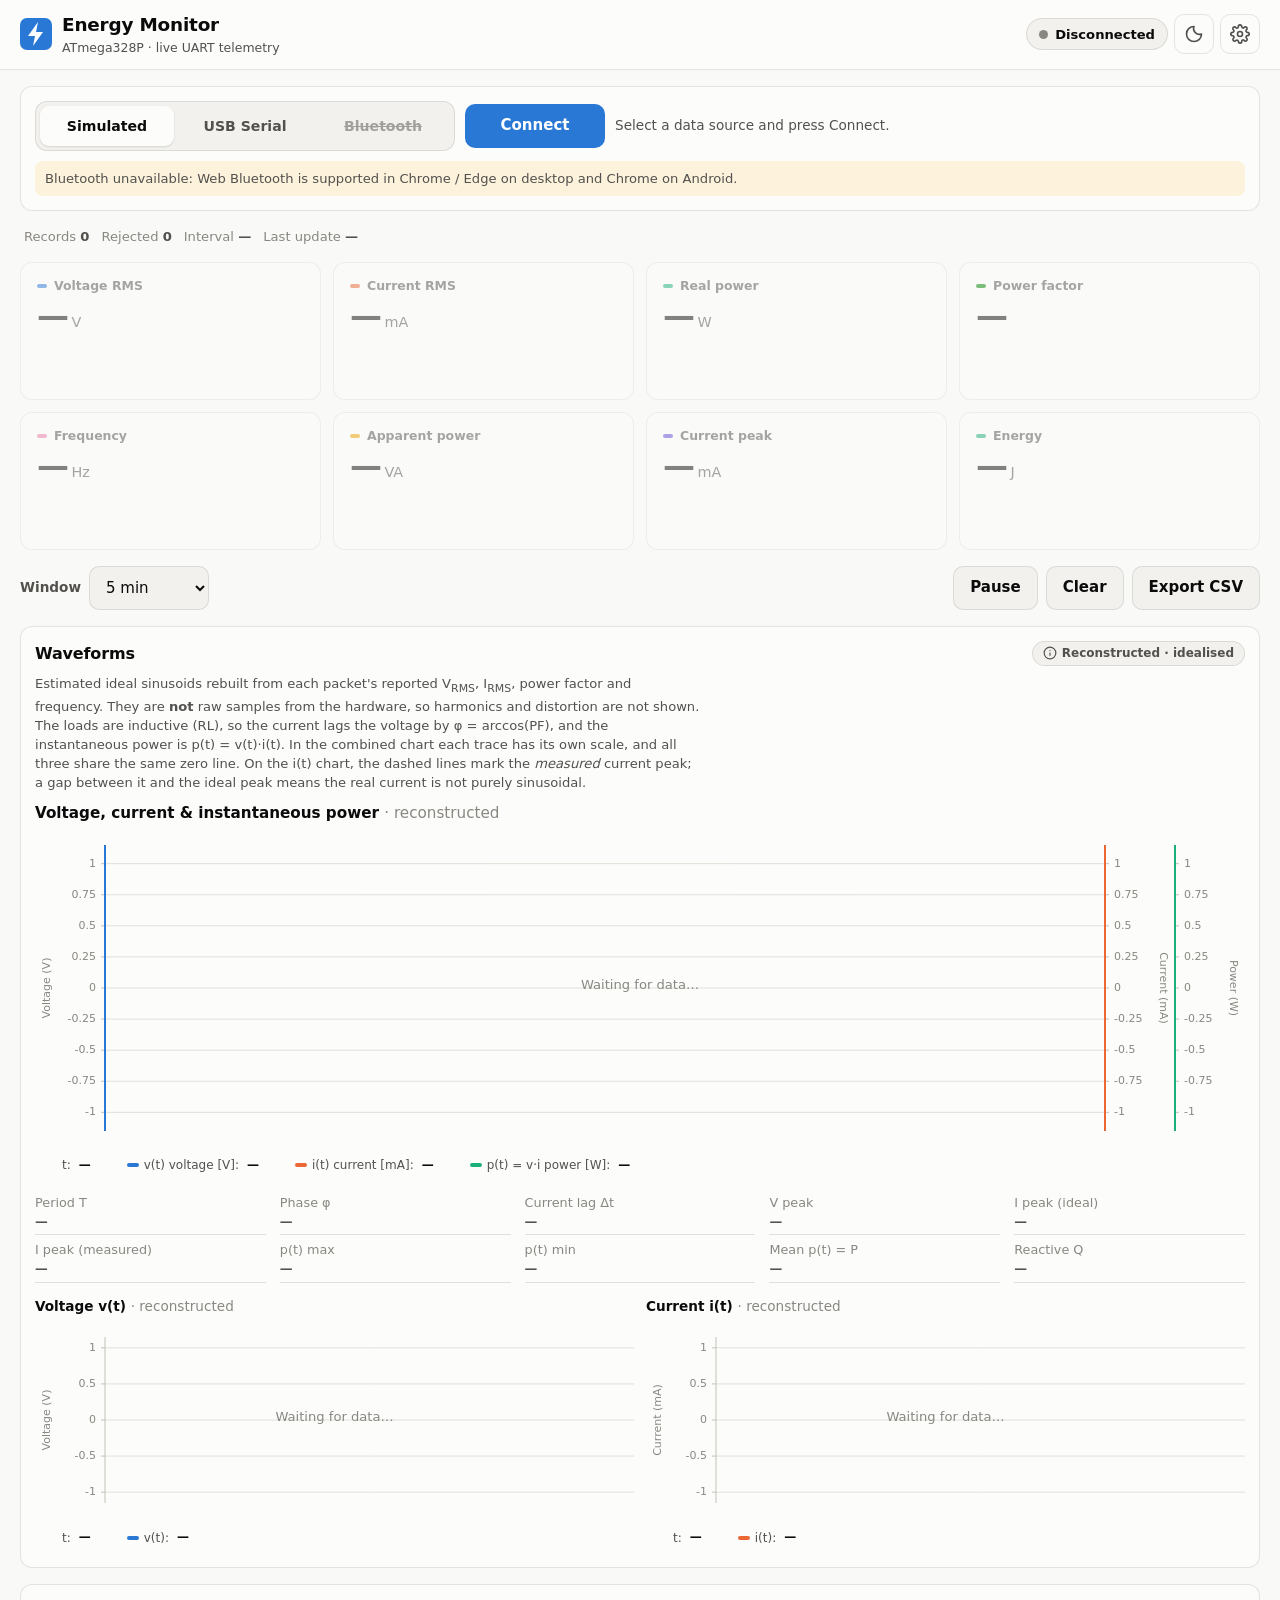
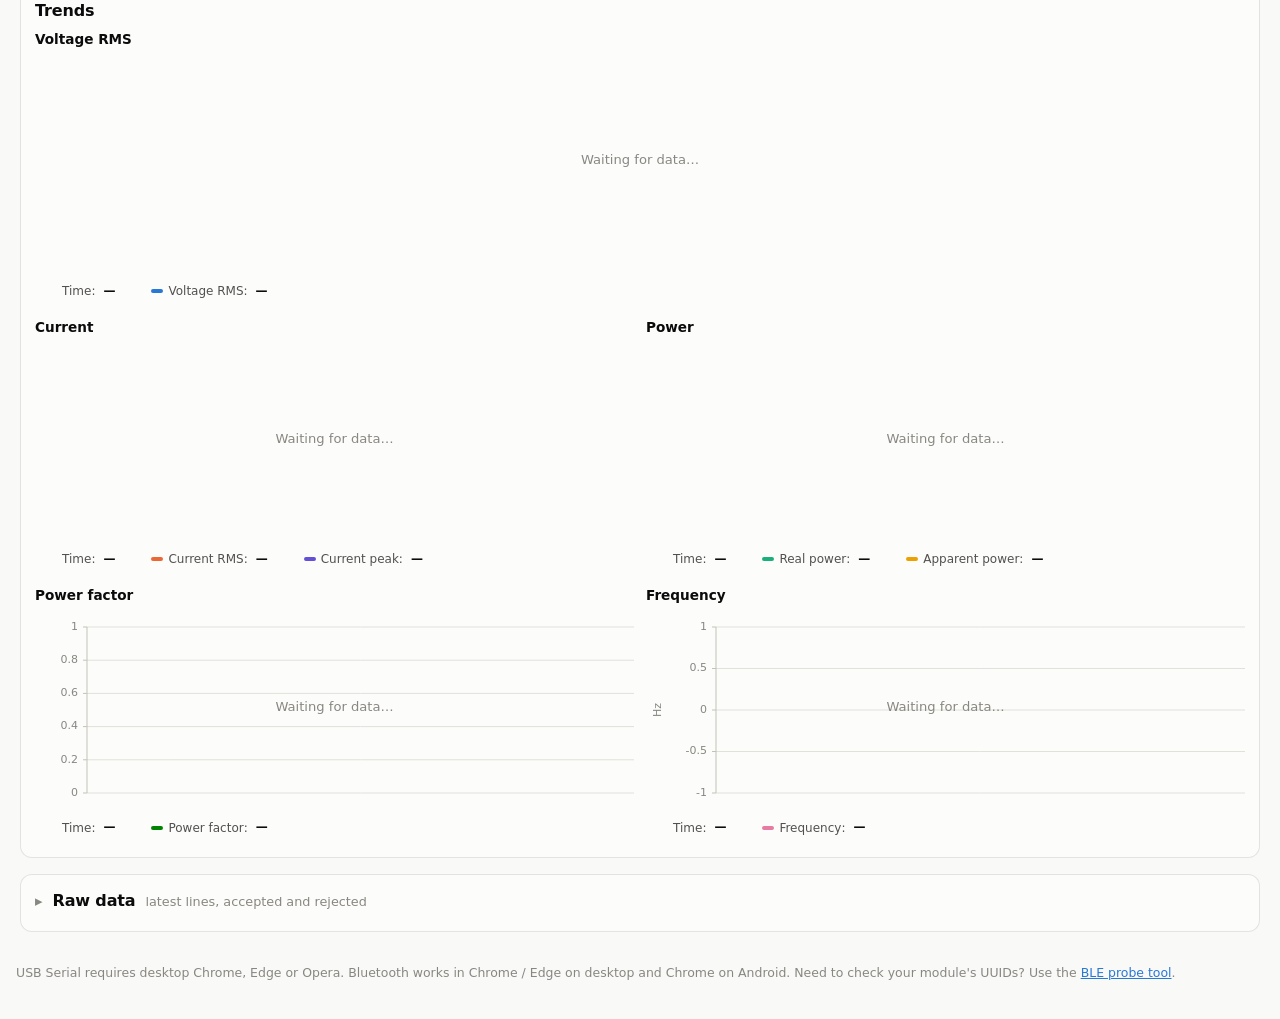
<file: index.html>
<!doctype html>
<html lang="en">
<head>
  <meta charset="utf-8">
  <meta name="viewport" content="width=device-width, initial-scale=1, viewport-fit=cover">
  <meta name="description" content="Real-time dashboard for an ATmega328P energy monitor over USB serial or Bluetooth LE.">
  <meta name="theme-color" content="#0d0d0d" media="(prefers-color-scheme: dark)">
  <meta name="theme-color" content="#f9f9f7" media="(prefers-color-scheme: light)">
  <title>Energy Monitor Dashboard</title>
  <link rel="icon" href="data:image/svg+xml,<svg xmlns='http://www.w3.org/2000/svg' viewBox='0 0 32 32'><rect width='32' height='32' rx='7' fill='%232a78d6'/><path d='M18 4 8 18h7l-2 10 10-14h-7z' fill='white'/></svg>">
  <link rel="stylesheet" href="vendor/uplot/uPlot.min.css">
  <link rel="stylesheet" href="css/styles.css">
  <!-- Apply the saved theme before first paint to avoid a flash. -->
  <script>
    try {
      const t = JSON.parse(localStorage.getItem('em-dashboard-settings') || '{}').theme;
      if (t === 'light' || t === 'dark') document.documentElement.dataset.theme = t;
    } catch {}
  </script>
</head>
<body>
  <header class="app-header">
    <div class="brand">
      <svg class="brand-mark" viewBox="0 0 32 32" aria-hidden="true"><rect width="32" height="32" rx="7"/><path d="M18 4 8 18h7l-2 10 10-14h-7z"/></svg>
      <div>
        <h1>Energy Monitor</h1>
        <p class="subtitle">ATmega328P · live UART telemetry</p>
      </div>
    </div>
    <div class="header-actions">
      <div id="status" class="status-pill" data-state="disconnected" role="status" aria-live="polite">
        <span class="status-dot" aria-hidden="true"></span>
        <span class="status-text">Disconnected</span>
      </div>
      <button id="theme-toggle" class="icon-btn" type="button" aria-label="Toggle light/dark theme" title="Toggle theme">
        <svg viewBox="0 0 24 24" aria-hidden="true"><path d="M12 3a9 9 0 1 0 9 9 7 7 0 0 1-9-9z"/></svg>
      </button>
      <button id="settings-open" class="icon-btn" type="button" aria-label="Settings" title="Settings">
        <svg viewBox="0 0 24 24" aria-hidden="true"><circle cx="12" cy="12" r="3"/><path d="M19.4 15a1.7 1.7 0 0 0 .3 1.8l.1.1a2 2 0 1 1-2.8 2.8l-.1-.1a1.7 1.7 0 0 0-1.8-.3 1.7 1.7 0 0 0-1 1.5V21a2 2 0 1 1-4 0v-.1a1.7 1.7 0 0 0-1.1-1.5 1.7 1.7 0 0 0-1.8.3l-.1.1a2 2 0 1 1-2.8-2.8l.1-.1a1.7 1.7 0 0 0 .3-1.8 1.7 1.7 0 0 0-1.5-1H3a2 2 0 1 1 0-4h.1a1.7 1.7 0 0 0 1.5-1.1 1.7 1.7 0 0 0-.3-1.8l-.1-.1a2 2 0 1 1 2.8-2.8l.1.1a1.7 1.7 0 0 0 1.8.3H9a1.7 1.7 0 0 0 1-1.5V3a2 2 0 1 1 4 0v.1a1.7 1.7 0 0 0 1 1.5 1.7 1.7 0 0 0 1.8-.3l.1-.1a2 2 0 1 1 2.8 2.8l-.1.1a1.7 1.7 0 0 0-.3 1.8V9a1.7 1.7 0 0 0 1.5 1H21a2 2 0 1 1 0 4h-.1a1.7 1.7 0 0 0-1.5 1z"/></svg>
      </button>
    </div>
  </header>

  <main class="app-main">
    <!-- Connection -->
    <section class="panel connection" aria-label="Connection">
      <div class="source-picker" role="radiogroup" aria-label="Data source">
        <label class="seg"><input type="radio" name="source" value="simulated" checked><span>Simulated</span></label>
        <label class="seg"><input type="radio" name="source" value="serial"><span>USB Serial</span></label>
        <label class="seg"><input type="radio" name="source" value="bluetooth"><span>Bluetooth</span></label>
      </div>
      <button id="connect-btn" class="btn btn-primary" type="button">Connect</button>
      <p id="connection-message" class="connection-message">Select a data source and press Connect.</p>
      <p id="ble-filter-note" class="filter-note" hidden>
        <span id="ble-filter-text"></span>
        <button id="ble-filter-edit" type="button" class="link-btn">Change filter</button>
      </p>
      <p id="support-note" class="support-note" hidden></p>
    </section>

    <!-- Link quality -->
    <section class="link-stats" aria-label="Link statistics">
      <div><span class="k">Records</span> <span id="stat-received" class="v">0</span></div>
      <div><span class="k">Rejected</span> <span id="stat-rejected" class="v">0</span></div>
      <div><span class="k">Interval</span> <span id="stat-interval" class="v">—</span></div>
      <div><span class="k">Last update</span> <span id="stat-age" class="v">—</span></div>
      <div id="stat-warning" class="stat-warning" hidden></div>
    </section>

    <!-- Live readings -->
    <section id="cards" class="cards" aria-label="Live measurements"></section>

    <!-- One control row scoping every chart below -->
    <section class="toolbar" aria-label="Chart controls">
      <div class="toolbar-group">
        <label for="window-select" class="toolbar-label">Window</label>
        <select id="window-select"></select>
      </div>
      <div class="toolbar-group">
        <button id="pause-btn" class="btn" type="button" aria-pressed="false">Pause</button>
        <button id="clear-btn" class="btn" type="button">Clear</button>
        <button id="export-btn" class="btn" type="button">Export CSV</button>
      </div>
    </section>

    <!-- Reconstructed waveforms -->
    <section class="panel waveforms" aria-labelledby="wave-title">
      <div class="panel-head">
        <h2 id="wave-title">Waveforms</h2>
        <span class="badge" title="Calculated from reported values, not sampled from the hardware">
          <svg viewBox="0 0 24 24" aria-hidden="true"><circle cx="12" cy="12" r="10"/><path d="M12 16v-4M12 8h.01"/></svg>
          Reconstructed · idealised
        </span>
      </div>
      <p class="panel-note">
        Estimated ideal sinusoids rebuilt from each packet's reported V<sub>RMS</sub>, I<sub>RMS</sub>, power factor
        and frequency. They are <strong>not</strong> raw samples from the hardware, so harmonics and distortion are not shown.
        The loads are inductive (RL), so the current lags the voltage by φ = arccos(PF), and the instantaneous
        power is p(t) = v(t)·i(t). In the combined chart each trace has its own scale, and all three share the same zero line. On the i(t) chart, the dashed lines mark the <em>measured</em> current peak; a gap
        between it and the ideal peak means the real current is not purely sinusoidal.
      </p>
      <figure class="chart-card chart-primary">
        <figcaption>Voltage, current &amp; instantaneous power <span class="muted">· reconstructed</span></figcaption>
        <div id="wave-combined" class="chart" data-height-sm="260" data-height="320"></div>
      </figure>
      <dl id="wave-facts" class="wave-facts"></dl>
      <div class="wave-grid">
        <figure class="chart-card">
          <figcaption>Voltage v(t) <span class="muted">· reconstructed</span></figcaption>
          <div id="wave-v" class="chart" data-height-sm="170" data-height="200"></div>
        </figure>
        <figure class="chart-card">
          <figcaption>Current i(t) <span class="muted">· reconstructed</span></figcaption>
          <div id="wave-i" class="chart" data-height-sm="170" data-height="200"></div>
        </figure>
      </div>
    </section>

    <!-- Trends -->
    <section class="panel" aria-labelledby="trend-title">
      <div class="panel-head">
        <h2 id="trend-title">Trends</h2>
        <span id="paused-badge" class="badge badge-warning" hidden>
          <svg viewBox="0 0 24 24" aria-hidden="true"><path d="M8 5v14M16 5v14"/></svg>
          Paused · recording continues
        </span>
      </div>
      <div id="trend-grid" class="trend-grid"></div>
    </section>

    <!-- Raw data -->
    <details class="panel raw-log">
      <summary><h2>Raw data</h2><span class="muted">latest lines, accepted and rejected</span></summary>
      <ol id="raw-log" class="raw-lines"></ol>
    </details>
  </main>

  <footer class="app-footer">
    <p>
      USB Serial requires desktop Chrome, Edge or Opera. Bluetooth works in Chrome / Edge on desktop and Chrome on Android.
      Need to check your module's UUIDs? Use the <a href="tools/ble-probe.html">BLE probe tool</a>.
    </p>
  </footer>

  <!-- Settings -->
  <dialog id="settings-dialog" class="dialog">
    <form id="settings-form" method="dialog">
      <h2>Settings</h2>

      <fieldset>
        <legend>USB Serial</legend>
        <label>Baud rate
          <select name="baudRate"></select>
        </label>
      </fieldset>

      <fieldset>
        <legend>Bluetooth LE (AT-09 / HM-10)</legend>
        <label>Service UUID
          <input name="bleServiceUuid" autocomplete="off" spellcheck="false" placeholder="ffe0">
        </label>
        <label>Characteristic UUID
          <input name="bleCharacteristicUuid" autocomplete="off" spellcheck="false" placeholder="ffe1">
        </label>
        <label>Device name filter
          <input name="bleNamePrefix" autocomplete="off" spellcheck="false" placeholder="blank = show all nearby devices">
        </label>
        <p class="hint">Only devices whose name starts with this are listed (case-sensitive). AT-09 modules
          are usually <code>BT05</code>; separate several with commas, e.g. <code>BT05, MLT-BT05</code>.
          If you renamed the module with <code>AT+NAME</code>, enter the new name here.</p>
        <label class="check">
          <input type="checkbox" name="bleMatchService">
          Also list any device advertising the service UUID
        </label>
        <p class="hint">16-bit (<code>ffe0</code>, <code>0xFFE0</code>) or full 128-bit UUIDs are accepted.
          Verify yours with the <a href="tools/ble-probe.html">BLE probe tool</a>.</p>
      </fieldset>

      <p id="settings-error" class="form-error" role="alert"></p>

      <div class="dialog-actions">
        <button type="button" id="settings-reset" class="btn">Reset defaults</button>
        <span class="spacer"></span>
        <button value="cancel" formnovalidate class="btn">Cancel</button>
        <button value="save" id="settings-save" class="btn btn-primary">Save</button>
      </div>
    </form>
  </dialog>

  <script src="vendor/uplot/uPlot.iife.min.js"></script>
  <script type="module" src="js/main.js"></script>
</body>
</html>
</file>
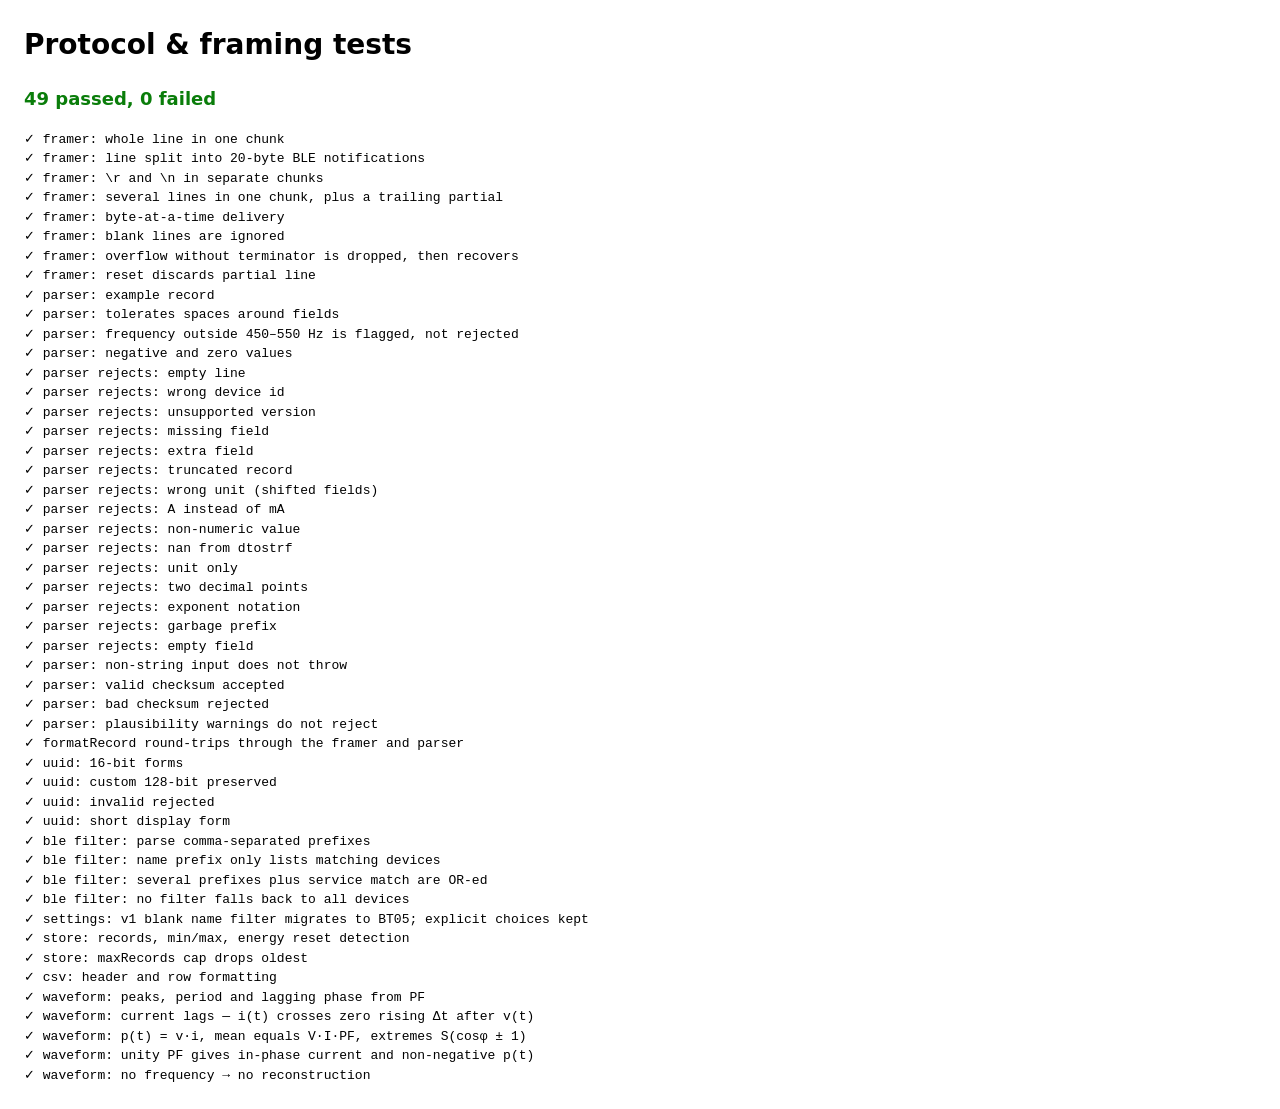
<file: tests/index.html>
<!doctype html>
<html lang="en">
<head>
  <meta charset="utf-8">
  <meta name="viewport" content="width=device-width, initial-scale=1">
  <title>Protocol tests</title>
  <style>
    body { font: 14px/1.5 system-ui, sans-serif; margin: 24px; }
    #summary { font-size: 18px; font-weight: 600; }
    #summary[data-result="pass"] { color: #0a7d0a; }
    #summary[data-result="fail"] { color: #c62828; }
    ul { list-style: none; padding: 0; font-family: ui-monospace, Consolas, monospace; font-size: 13px; }
    .fail { color: #c62828; font-weight: 600; }
  </style>
</head>
<body>
  <h1>Protocol &amp; framing tests</h1>
  <p id="summary">Running…</p>
  <ul id="results"></ul>
  <script type="module" src="tests.js"></script>
</body>
</html>
</file>
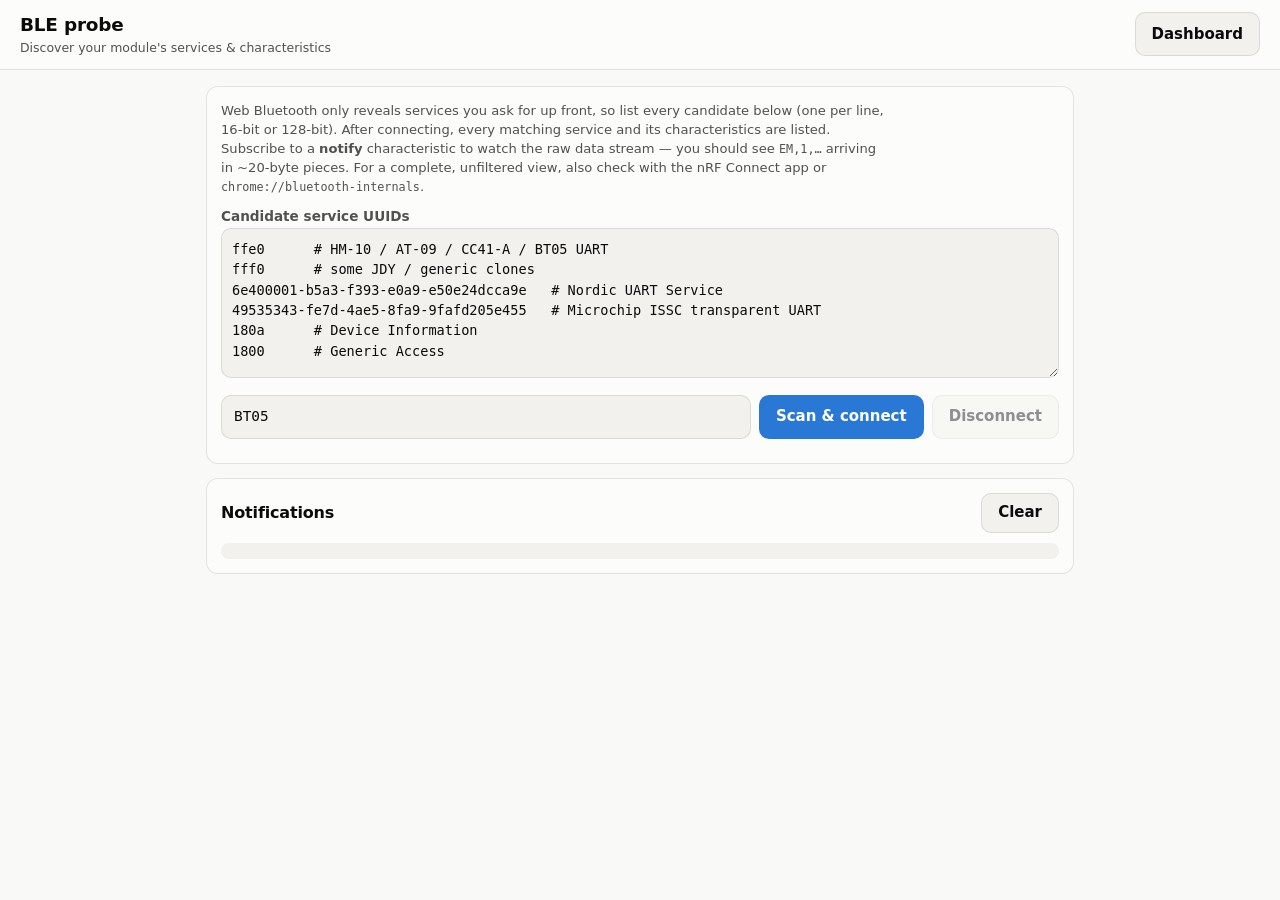
<file: tools/ble-probe.html>
<!doctype html>
<html lang="en">
<head>
  <meta charset="utf-8">
  <meta name="viewport" content="width=device-width, initial-scale=1, viewport-fit=cover">
  <title>BLE probe — Energy Monitor</title>
  <link rel="stylesheet" href="../css/styles.css">
  <style>
    .probe { max-width: 900px; margin: 0 auto; padding: 16px; display: grid; gap: 14px; }
    .probe textarea { width: 100%; min-height: 150px; font: 0.85rem/1.5 var(--mono); padding: 10px; border-radius: 10px;
      border: 1px solid var(--border); background: var(--surface-2); color: var(--text-1); }
    .probe .row { display: flex; gap: 8px; flex-wrap: wrap; }
    .svc { border: 1px solid var(--border); border-radius: 10px; padding: 10px 12px; background: var(--surface-2); }
    .svc h3 { margin: 0 0 6px; font: 600 0.9rem var(--mono); overflow-wrap: anywhere; }
    .chr { display: grid; grid-template-columns: 1fr auto; gap: 6px 10px; align-items: center; padding: 6px 0; border-top: 1px solid var(--grid); }
    .chr code { overflow-wrap: anywhere; }
    .props { font-size: 0.78rem; color: var(--text-2); }
    .hit { box-shadow: inset 3px 0 0 var(--good); padding-left: 8px; }
    #log { max-height: 340px; }
    .probe .btn { min-height: 40px; }
  </style>
</head>
<body>
  <header class="app-header">
    <div class="brand">
      <div><h1>BLE probe</h1><p class="subtitle">Discover your module's services &amp; characteristics</p></div>
    </div>
    <a class="btn" href="../index.html" style="display:inline-grid;place-items:center;text-decoration:none">Dashboard</a>
  </header>

  <main class="probe">
    <section class="panel">
      <p class="panel-note">
        Web Bluetooth only reveals services you ask for up front, so list every candidate below
        (one per line, 16-bit or 128-bit). After connecting, every matching service and its characteristics are
        listed. Subscribe to a <strong>notify</strong> characteristic to watch the raw data stream — you should see
        <code>EM,1,…</code> arriving in ~20-byte pieces. For a complete, unfiltered view, also check with the
        nRF Connect app or <code>chrome://bluetooth-internals</code>.
      </p>
      <label class="toolbar-label" for="candidates">Candidate service UUIDs</label>
      <textarea id="candidates" spellcheck="false">ffe0      # HM-10 / AT-09 / CC41-A / BT05 UART
fff0      # some JDY / generic clones
6e400001-b5a3-f393-e0a9-e50e24dcca9e   # Nordic UART Service
49535343-fe7d-4ae5-8fa9-9fafd205e455   # Microchip ISSC transparent UART
180a      # Device Information
1800      # Generic Access</textarea>
      <div class="row" style="margin-top:10px">
        <input id="prefix" value="BT05" placeholder="Name filter, e.g. BT05 (blank = all devices)" style="flex:1;min-width:200px" spellcheck="false" autocomplete="off">
        <button id="scan" class="btn btn-primary" type="button">Scan &amp; connect</button>
        <button id="disc" class="btn" type="button" disabled>Disconnect</button>
      </div>
      <p id="msg" class="connection-message" style="margin-top:10px"></p>
    </section>

    <section id="services" class="panel" hidden>
      <h2 style="margin-bottom:10px">Discovered services</h2>
      <div id="svc-list" style="display:grid;gap:10px"></div>
    </section>

    <section class="panel">
      <div class="panel-head"><h2>Notifications</h2><button id="clear" class="btn" type="button">Clear</button></div>
      <ol id="log" class="raw-lines"></ol>
    </section>
  </main>

  <script type="module" src="ble-probe.js"></script>
</body>
</html>
</file>
<file: css/styles.css>
/* ==========================================================================
   Energy Monitor dashboard
   Mobile-first: base styles target phones; media queries add columns as the
   viewport grows. Colours are role tokens so light/dark swap in one place.
   ========================================================================== */

:root {
  color-scheme: light;
  --page:        #f9f9f7;
  --surface:     #fcfcfb;
  --surface-2:   #f2f1ed;
  --text-1:      #0b0b0b;
  --text-2:      #52514e;
  --muted:       #898781;
  --grid:        #e1e0d9;
  --axis:        #c3c2b7;
  --border:      rgba(11, 11, 11, 0.10);
  --accent:      #2a78d6;
  --accent-ink:  #ffffff;

  /* Series — one colour per quantity, used everywhere that quantity appears.
     Every set that shares a chart (v/i/p, I_rms/I_peak, P/S) is validated for CVD separation. */
  --s-voltage:      #2a78d6;
  --s-current:      #eb6834;
  --s-current-peak: #6250d6;
  --s-power:        #1baf7a;
  --s-apparent:     #eda100;
  --s-pf:           #008300;
  --s-frequency:    #e87ba4;
  --s-energy:       #1baf7a;

  /* Status — reserved for state, always paired with a label. */
  --good:     #0ca30c;
  --warning:  #fab219;
  --critical: #d03b3b;

  --radius: 12px;
  --gap: 12px;
  --font: system-ui, -apple-system, "Segoe UI", Roboto, sans-serif;
  --mono: ui-monospace, "Cascadia Mono", "SF Mono", Consolas, monospace;
}

@media (prefers-color-scheme: dark) {
  :root:where(:not([data-theme="light"])) {
    color-scheme: dark;
    --page:      #0d0d0d;
    --surface:   #1a1a19;
    --surface-2: #232321;
    --text-1:    #f0efec;
    --text-2:    #c3c2b7;
    --muted:     #898781;
    --grid:      #2c2c2a;
    --axis:      #383835;
    --border:    rgba(255, 255, 255, 0.10);
    --accent:    #3987e5;
    --s-voltage:      #3987e5;
    --s-current:      #d95926;
    --s-current-peak: #9085e9;
    --s-power:        #199e70;
    --s-apparent:     #c98500;
    --s-pf:           #008300;
    --s-frequency:    #d55181;
    --s-energy:       #199e70;
  }
}

:root[data-theme="dark"] {
  color-scheme: dark;
  --page:      #0d0d0d;
  --surface:   #1a1a19;
  --surface-2: #232321;
  --text-1:    #f0efec;
  --text-2:    #c3c2b7;
  --muted:     #898781;
  --grid:      #2c2c2a;
  --axis:      #383835;
  --border:    rgba(255, 255, 255, 0.10);
  --accent:    #3987e5;
  --s-voltage:      #3987e5;
  --s-current:      #d95926;
  --s-current-peak: #9085e9;
  --s-power:        #199e70;
  --s-apparent:     #c98500;
  --s-pf:           #008300;
  --s-frequency:    #d55181;
  --s-energy:       #199e70;
}

/* --- Base ---------------------------------------------------------------- */

*, *::before, *::after { box-sizing: border-box; }

html { -webkit-text-size-adjust: 100%; }

body {
  margin: 0;
  background: var(--page);
  color: var(--text-1);
  font: 15px/1.45 var(--font);
  min-height: 100vh;
  padding: env(safe-area-inset-top) env(safe-area-inset-right) env(safe-area-inset-bottom) env(safe-area-inset-left);
}

h1, h2 { margin: 0; font-weight: 600; letter-spacing: -0.01em; }
h1 { font-size: 1.15rem; }
h2 { font-size: 1rem; }
a { color: var(--accent); }
code { font-family: var(--mono); font-size: 0.9em; }
.muted { color: var(--muted); font-weight: 400; }
[hidden] { display: none !important; }

svg { fill: none; stroke: currentColor; stroke-width: 2; stroke-linecap: round; stroke-linejoin: round; }

/* --- Header -------------------------------------------------------------- */

.app-header {
  display: flex;
  align-items: center;
  justify-content: space-between;
  gap: var(--gap);
  padding: 12px 14px;
  border-bottom: 1px solid var(--border);
  background: var(--surface);
  position: sticky;
  top: 0;
  z-index: 10;
}

.brand { display: flex; align-items: center; gap: 10px; min-width: 0; }
.brand-mark { width: 32px; height: 32px; flex: none; }
.brand-mark rect { fill: var(--accent); stroke: none; }
.brand-mark path { fill: #fff; stroke: none; }
.subtitle { margin: 0; font-size: 0.78rem; color: var(--text-2); white-space: nowrap; overflow: hidden; text-overflow: ellipsis; }

.header-actions { display: flex; align-items: center; gap: 6px; flex: none; }

.icon-btn {
  display: inline-grid;
  place-items: center;
  width: 40px;
  height: 40px;
  border-radius: 10px;
  border: 1px solid var(--border);
  background: transparent;
  color: var(--text-2);
  cursor: pointer;
}
.icon-btn svg { width: 20px; height: 20px; }
.icon-btn:hover { background: var(--surface-2); color: var(--text-1); }

/* Status: colour + text label, never colour alone. */
.status-pill {
  display: inline-flex;
  align-items: center;
  gap: 7px;
  height: 32px;
  padding: 0 12px;
  border-radius: 999px;
  border: 1px solid var(--border);
  background: var(--surface-2);
  font-size: 0.82rem;
  font-weight: 600;
  white-space: nowrap;
}
.status-dot { width: 9px; height: 9px; border-radius: 50%; background: var(--muted); }
.status-pill[data-state="connected"]  .status-dot { background: var(--good); box-shadow: 0 0 0 3px color-mix(in srgb, var(--good) 25%, transparent); }
.status-pill[data-state="connecting"] .status-dot { background: var(--warning); animation: pulse 1s ease-in-out infinite; }
.status-pill[data-state="stale"]      .status-dot { background: var(--warning); }
.status-pill[data-state="error"]      .status-dot { background: var(--critical); }

@keyframes pulse { 50% { opacity: 0.3; } }

/* --- Layout -------------------------------------------------------------- */

.app-main {
  display: grid;
  gap: var(--gap);
  padding: var(--gap);
  max-width: 1440px;
  margin: 0 auto;
}
/* Grid items default to min-width:auto, which would let a canvas widen the page on phones. */
.app-main > * { min-width: 0; }

.panel {
  background: var(--surface);
  border: 1px solid var(--border);
  border-radius: var(--radius);
  padding: 14px;
}
.panel-head { display: flex; align-items: center; justify-content: space-between; gap: 8px; flex-wrap: wrap; margin-bottom: 8px; }
.panel-note { margin: 0 0 10px; font-size: 0.82rem; color: var(--text-2); max-width: 80ch; }

/* --- Buttons & form controls --------------------------------------------- */

.btn {
  min-height: 44px;
  padding: 0 16px;
  border-radius: 10px;
  border: 1px solid var(--border);
  background: var(--surface-2);
  color: var(--text-1);
  font: inherit;
  font-weight: 600;
  cursor: pointer;
  touch-action: manipulation;
}
.btn:hover:not(:disabled) { filter: brightness(0.97); }
.btn:disabled { opacity: 0.45; cursor: not-allowed; }
.btn-primary { background: var(--accent); border-color: transparent; color: var(--accent-ink); }
.btn-primary[data-mode="disconnect"] { background: var(--surface-2); color: var(--text-1); border-color: var(--border); }
.btn[aria-pressed="true"] { background: color-mix(in srgb, var(--warning) 22%, var(--surface-2)); }

select, input {
  min-height: 44px;
  padding: 0 12px;
  border-radius: 10px;
  border: 1px solid var(--border);
  background: var(--surface-2);
  color: var(--text-1);
  font: inherit;
  width: 100%;
}
input { font-family: var(--mono); font-size: 0.9rem; }
input[aria-invalid="true"] { border-color: var(--critical); }

:focus-visible { outline: 2px solid var(--accent); outline-offset: 2px; }

/* --- Connection ---------------------------------------------------------- */

.connection { display: grid; gap: 10px; }

.source-picker {
  display: grid;
  grid-template-columns: repeat(3, 1fr);
  gap: 4px;
  padding: 4px;
  border-radius: 12px;
  background: var(--surface-2);
  border: 1px solid var(--border);
}
.seg { position: relative; }
.seg input { position: absolute; opacity: 0; inset: 0; min-height: 0; cursor: pointer; }
.seg span {
  display: grid;
  place-items: center;
  min-height: 40px;
  padding: 0 6px;
  border-radius: 9px;
  font-size: 0.88rem;
  font-weight: 600;
  color: var(--text-2);
  text-align: center;
}
.seg input:checked + span { background: var(--surface); color: var(--text-1); box-shadow: 0 1px 2px rgba(0,0,0,0.12); }
.seg input:focus-visible + span { outline: 2px solid var(--accent); }
.seg input:disabled + span { opacity: 0.5; cursor: not-allowed; }
.seg input:checked:disabled + span { opacity: 1; }
.seg input[data-unsupported] + span { text-decoration: line-through; }

.connection-message { margin: 0; font-size: 0.85rem; color: var(--text-2); overflow-wrap: anywhere; }
.connection-message[data-tone="error"] { color: var(--critical); }
.filter-note { margin: 0; font-size: 0.82rem; color: var(--text-2); }
.filter-note .link-btn { margin-left: 8px; }
.filter-note::before { content: ""; display: inline-block; vertical-align: -2px; margin-right: 6px; width: 14px; height: 14px; background: currentColor; opacity: 0.6;
  -webkit-mask: url("data:image/svg+xml,%3Csvg xmlns='http://www.w3.org/2000/svg' viewBox='0 0 24 24' fill='none' stroke='black' stroke-width='2.4' stroke-linecap='round' stroke-linejoin='round'%3E%3Cpath d='M3 5h18l-7 8v6l-4 2v-8z'/%3E%3C/svg%3E") center / contain no-repeat;
          mask: url("data:image/svg+xml,%3Csvg xmlns='http://www.w3.org/2000/svg' viewBox='0 0 24 24' fill='none' stroke='black' stroke-width='2.4' stroke-linecap='round' stroke-linejoin='round'%3E%3Cpath d='M3 5h18l-7 8v6l-4 2v-8z'/%3E%3C/svg%3E") center / contain no-repeat; }
.link-btn { border: 0; padding: 6px 0; background: none; color: var(--accent); font: inherit; font-weight: 600; cursor: pointer; text-decoration: underline; text-underline-offset: 2px; }
.support-note {
  margin: 0;
  font-size: 0.82rem;
  color: var(--text-2);
  padding: 8px 10px;
  border-radius: 8px;
  background: color-mix(in srgb, var(--warning) 14%, transparent);
}

/* --- Link stats ---------------------------------------------------------- */

.link-stats {
  display: grid;
  grid-template-columns: repeat(2, 1fr);
  gap: 6px 12px;
  padding: 0 4px;
  font-size: 0.82rem;
}
.link-stats .k { color: var(--muted); }
.link-stats .v { font-variant-numeric: tabular-nums; font-weight: 600; color: var(--text-2); }
.stat-warning { grid-column: 1 / -1; color: var(--text-2); }
.stat-warning::before { content: "⚠ "; color: var(--warning); }

/* --- Measurement cards --------------------------------------------------- */

.cards {
  display: grid;
  grid-template-columns: repeat(2, minmax(0, 1fr));
  gap: 8px;
}

.card {
  position: relative;
  background: var(--surface);
  border: 1px solid var(--border);
  border-radius: var(--radius);
  padding: 12px 12px 10px;
  min-width: 0;
  transition: opacity 0.3s;
}
.card.stale { opacity: 0.5; }

.card-label {
  display: flex;
  align-items: center;
  gap: 7px;
  font-size: 0.78rem;
  font-weight: 600;
  color: var(--text-2);
  white-space: nowrap;
  overflow: hidden;
  text-overflow: ellipsis;
}
.card-key { width: 10px; height: 4px; border-radius: 2px; flex: none; }

.card-value {
  margin-top: 4px;
  font-size: 1.65rem;
  font-weight: 600;
  line-height: 1.1;
  letter-spacing: -0.02em;
  white-space: nowrap;
}
.card-unit { font-size: 0.9rem; font-weight: 500; color: var(--text-2); margin-left: 3px; letter-spacing: 0; }

.card-sub {
  margin-top: 4px;
  font-size: 0.72rem;
  color: var(--muted);
  font-variant-numeric: tabular-nums;
  white-space: nowrap;
  overflow: hidden;
  text-overflow: ellipsis;
}

.card-spark { display: block; width: 100%; height: 26px; margin-top: 6px; }
.card-spark polyline { stroke: var(--muted); stroke-width: 1.5; fill: none; vector-effect: non-scaling-stroke; }

/* --- Toolbar ------------------------------------------------------------- */

.toolbar {
  display: flex;
  flex-wrap: wrap;
  align-items: center;
  justify-content: space-between;
  gap: 8px;
}
.toolbar-group { display: flex; align-items: center; gap: 8px; flex-wrap: wrap; }
.toolbar-group:last-child { flex: 1 1 100%; }
.toolbar-group:last-child .btn { flex: 1; padding: 0 10px; }
.toolbar-label { font-size: 0.85rem; color: var(--text-2); font-weight: 600; }
.toolbar select { width: auto; min-width: 120px; }

/* --- Badges -------------------------------------------------------------- */

.badge {
  display: inline-flex;
  align-items: center;
  gap: 5px;
  padding: 3px 10px;
  border-radius: 999px;
  font-size: 0.75rem;
  font-weight: 600;
  color: var(--text-2);
  background: var(--surface-2);
  border: 1px solid var(--border);
  white-space: nowrap;
}
.badge svg { width: 14px; height: 14px; }
.badge-warning { background: color-mix(in srgb, var(--warning) 18%, var(--surface-2)); }

/* --- Charts -------------------------------------------------------------- */

.wave-grid, .trend-grid { display: grid; gap: var(--gap); }

.chart-card { margin: 0; min-width: 0; }
.chart-card figcaption { font-size: 0.85rem; font-weight: 600; margin-bottom: 4px; color: var(--text-1); }
.chart { width: 100%; min-width: 0; position: relative; }

.chart-empty {
  position: absolute;
  inset: 0 0 40px 0;
  display: grid;
  place-items: center;
  font-size: 0.82rem;
  color: var(--muted);
  pointer-events: none;
}

.chart-primary { margin-bottom: 14px; }
.chart-primary figcaption { font-size: 0.95rem; }

.wave-facts {
  display: grid;
  grid-template-columns: repeat(auto-fill, minmax(150px, 1fr));
  gap: 6px 14px;
  margin: 0 0 14px;
  font-size: 0.8rem;
}
.wave-facts div { display: flex; justify-content: space-between; gap: 8px; border-bottom: 1px solid var(--grid); padding-bottom: 3px; }
.wave-facts dt { color: var(--muted); }
.wave-facts dd { margin: 0; font-weight: 600; color: var(--text-2); font-variant-numeric: tabular-nums; }

/* uPlot overrides — recessive chrome, legend doubles as the hover readout. */
.uplot { font-family: var(--font); }
.u-legend { font-size: 0.75rem; color: var(--text-2); text-align: left; margin-top: 2px; }
.u-legend .u-series { padding: 2px 6px; }
.u-legend .u-series th { font-weight: 500; }
.u-legend .u-series td { font-variant-numeric: tabular-nums; font-weight: 600; color: var(--text-1); }
.u-legend .u-marker { width: 12px; height: 3px; border-radius: 2px; margin-right: 5px; vertical-align: middle; }
.u-select { background: color-mix(in srgb, var(--accent) 12%, transparent); }

/* --- Raw log ------------------------------------------------------------- */

.raw-log summary { display: flex; align-items: baseline; gap: 10px; cursor: pointer; list-style: none; min-height: 28px; }
.raw-log summary::-webkit-details-marker { display: none; }
.raw-log summary::before { content: "▸"; color: var(--muted); }
.raw-log[open] summary::before { content: "▾"; }
.raw-log summary .muted { font-size: 0.8rem; }

.raw-lines {
  list-style: none;
  margin: 10px 0 0;
  padding: 0;
  max-height: 320px;
  overflow: auto;
  font: 0.76rem/1.6 var(--mono);
  background: var(--surface-2);
  border-radius: 8px;
  padding: 8px;
}
.raw-lines li { display: grid; grid-template-columns: auto auto 1fr; gap: 8px; align-items: baseline; }
.raw-lines .ts { color: var(--muted); }
.raw-lines .tag { font-weight: 700; }
.raw-lines .ok .tag { color: var(--good); }
.raw-lines .warn .tag { color: var(--warning); }
.raw-lines .bad .tag { color: var(--critical); }
.raw-lines .line { overflow-wrap: anywhere; color: var(--text-2); }
.raw-lines .reason { display: block; color: var(--critical); }
.raw-lines .warn .reason { color: var(--text-2); }

/* --- Footer -------------------------------------------------------------- */

.app-footer { max-width: 1440px; margin: 0 auto; padding: 4px 16px 24px; font-size: 0.78rem; color: var(--muted); }

/* --- Settings dialog ----------------------------------------------------- */

.dialog {
  width: min(520px, calc(100vw - 24px));
  max-height: calc(100dvh - 24px);
  padding: 0;
  border: 1px solid var(--border);
  border-radius: 14px;
  background: var(--surface);
  color: var(--text-1);
}
.dialog::backdrop { background: rgba(0, 0, 0, 0.45); }
.dialog form { display: grid; gap: 14px; padding: 18px; }
.dialog fieldset { border: 1px solid var(--border); border-radius: 10px; margin: 0; padding: 10px 12px 12px; display: grid; gap: 10px; }
.dialog legend { font-size: 0.82rem; font-weight: 600; color: var(--text-2); padding: 0 4px; }
.dialog label { display: grid; gap: 4px; font-size: 0.85rem; font-weight: 600; }
.dialog label.check { display: flex; align-items: center; gap: 10px; font-weight: 500; min-height: 32px; cursor: pointer; }
.dialog input[type="checkbox"] { width: 20px; height: 20px; min-height: 0; padding: 0; flex: none; accent-color: var(--accent); }
.hint { margin: 0; font-size: 0.78rem; color: var(--text-2); }
.form-error { margin: 0; min-height: 1em; font-size: 0.82rem; color: var(--critical); }
.dialog-actions { display: flex; gap: 8px; flex-wrap: wrap; }
.dialog-actions .spacer { flex: 1; }

/* --- Breakpoints --------------------------------------------------------- */

/* Large phones / small tablets */
@media (min-width: 560px) {
  .link-stats { grid-template-columns: repeat(4, auto) 1fr; justify-content: start; }
  .stat-warning { grid-column: auto; }
  .toolbar-group:last-child { flex: 0 1 auto; }
  .toolbar-group:last-child .btn { flex: none; padding: 0 16px; }
}

/* Tablets */
@media (min-width: 760px) {
  .app-header { padding: 12px 20px; }
  .app-main { padding: 16px 20px; gap: 16px; }
  .connection { grid-template-columns: minmax(320px, 420px) auto 1fr; align-items: center; }
  .connection .btn-primary { min-width: 140px; }
  .support-note, .filter-note { grid-column: 1 / -1; }
  .cards { grid-template-columns: repeat(4, minmax(0, 1fr)); gap: 12px; }
  .card { padding: 14px 16px 12px; }
  .card-value { font-size: 2rem; }
  .wave-facts { grid-template-columns: repeat(5, minmax(0, 1fr)); }
  .wave-facts div { flex-direction: column; gap: 0; }
}

/* Desktop */
@media (min-width: 1000px) {
  .wave-grid, .trend-grid { grid-template-columns: repeat(2, minmax(0, 1fr)); }
  .trend-grid > :first-child { grid-column: 1 / -1; }
}

/* Phones */
@media (max-width: 559px) {
  .app-header { padding: 10px 12px; }
  .brand-mark, .subtitle { display: none; }
  .brand h1 { white-space: nowrap; overflow: hidden; text-overflow: ellipsis; }
  .brand, .brand > div { min-width: 0; }
  /* The time row of each legend only matters on hover, which is rare on touch screens. */
  .u-legend .u-series:first-child { display: none; }
}

/* Very narrow phones */
@media (max-width: 370px) {
  .status-pill { padding: 0 9px; }
  .icon-btn { width: 36px; height: 36px; }
  .card-value { font-size: 1.4rem; }
}

@media (prefers-reduced-motion: reduce) {
  * { animation: none !important; transition: none !important; }
}
</file>
<file: vendor/uplot/uPlot.min.css>
.uplot, .uplot *, .uplot *::before, .uplot *::after {box-sizing: border-box;}.uplot {font-family: system-ui, -apple-system, "Segoe UI", Roboto, "Helvetica Neue", Arial, "Noto Sans", sans-serif, "Apple Color Emoji", "Segoe UI Emoji", "Segoe UI Symbol", "Noto Color Emoji";line-height: 1.5;width: min-content;}.u-title {text-align: center;font-size: 18px;font-weight: bold;}.u-wrap {position: relative;user-select: none;}.u-over, .u-under {position: absolute;}.u-under {overflow: hidden;}.uplot canvas {display: block;position: relative;width: 100%;height: 100%;}.u-axis {position: absolute;}.u-legend {font-size: 14px;margin: auto;text-align: center;}.u-inline {display: block;}.u-inline * {display: inline-block;}.u-inline tr {margin-right: 16px;}.u-legend th {font-weight: 600;}.u-legend th > * {vertical-align: middle;display: inline-block;}.u-legend .u-marker {width: 1em;height: 1em;margin-right: 4px;background-clip: padding-box !important;}.u-inline.u-live th::after {content: ":";vertical-align: middle;}.u-inline:not(.u-live) .u-value {display: none;}.u-series > * {padding: 4px;}.u-series th {cursor: pointer;}.u-legend .u-off > * {opacity: 0.3;}.u-select {background: rgba(0,0,0,0.07);position: absolute;pointer-events: none;}.u-cursor-x, .u-cursor-y {position: absolute;left: 0;top: 0;pointer-events: none;will-change: transform;}.u-hz .u-cursor-x, .u-vt .u-cursor-y {height: 100%;border-right: 1px dashed #607D8B;}.u-hz .u-cursor-y, .u-vt .u-cursor-x {width: 100%;border-bottom: 1px dashed #607D8B;}.u-cursor-pt {position: absolute;top: 0;left: 0;border-radius: 50%;border: 0 solid;pointer-events: none;will-change: transform;/*this has to be !important since we set inline "background" shorthand */background-clip: padding-box !important;}.u-axis.u-off, .u-select.u-off, .u-cursor-x.u-off, .u-cursor-y.u-off, .u-cursor-pt.u-off {display: none;}
</file>
